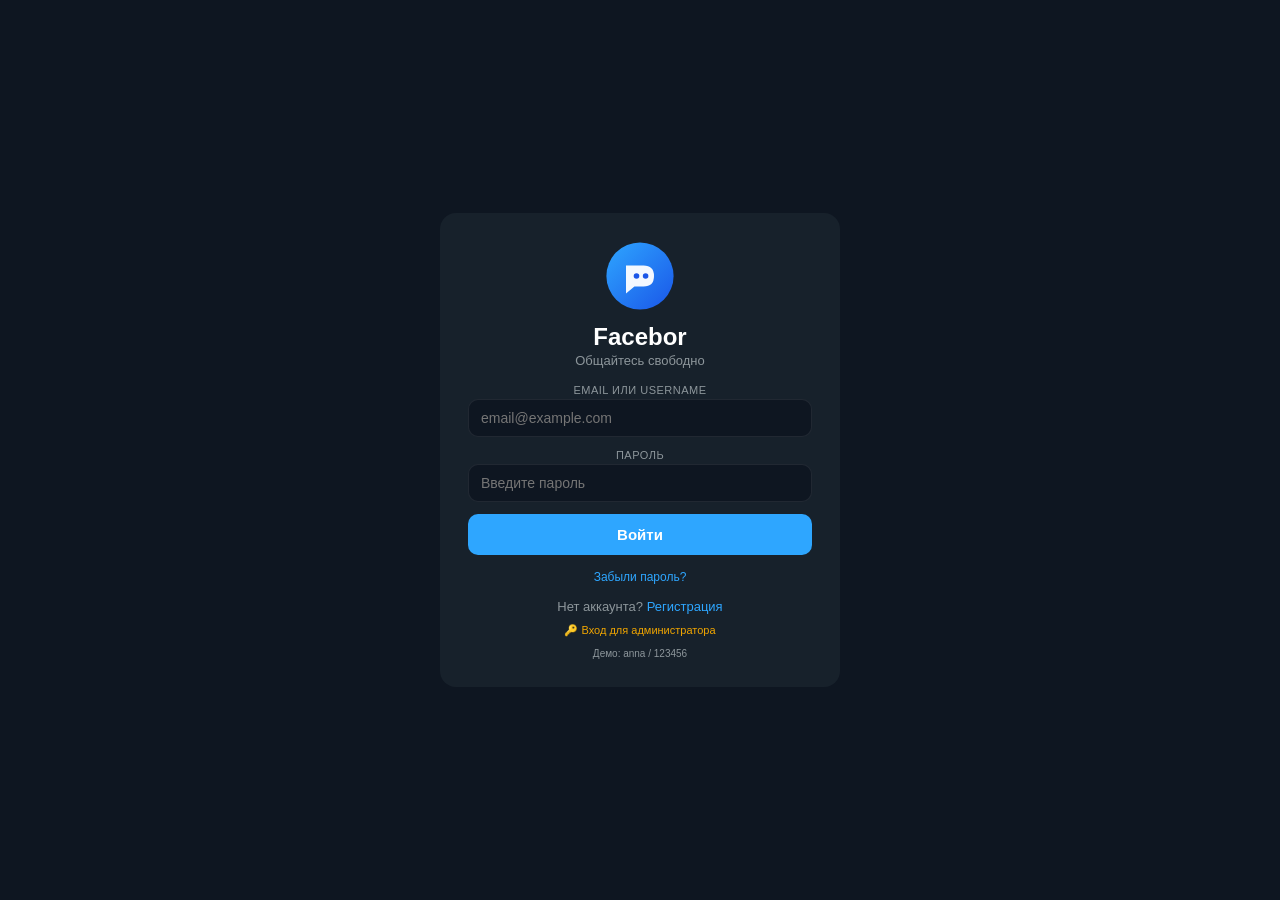
<file: index.html>
<!DOCTYPE html>
<html lang="ru">
<head>
    <meta charset="UTF-8">
    <meta name="viewport" content="width=device-width, initial-scale=1.0">
    <title>Facebor</title>
    <link rel="icon" href="data:image/svg+xml,<svg xmlns='http://www.w3.org/2000/svg' viewBox='0 0 100 100'><defs><linearGradient id='g' x1='0%25' y1='0%25' x2='100%25' y2='100%25'><stop offset='0%25' style='stop-color:%232ea6ff'/><stop offset='100%25' style='stop-color:%231a56e8'/></linearGradient></defs><circle cx='50' cy='50' r='48' fill='url(%23g)'/><path d='M30 35 L55 35 Q70 35 70 50 Q70 65 55 65 L42 65 L30 75 Z' fill='white' opacity='0.95'/><circle cx='45' cy='50' r='4' fill='%231a56e8'/><circle cx='58' cy='50' r='4' fill='%231a56e8'/></svg>">
    <style>
        :root{--b:#0e1621;--b2:#17212b;--b3:#242f3d;--a:#2ea6ff;--t:#fff;--t2:#8d969b;--g:#4caf50;--r:#e53935;--br:rgba(255,255,255,.08);--gold:#f0a500}
        *{margin:0;padding:0;box-sizing:border-box}
        body{font-family:-apple-system,BlinkMacSystemFont,'Segoe UI',Roboto,sans-serif;background:var(--b);color:var(--t);height:100vh;overflow:hidden}
        #app{height:100vh;display:flex}
        #loader{position:fixed;top:0;left:0;width:100%;height:100%;background:var(--b);z-index:9999;display:flex;flex-direction:column;align-items:center;justify-content:center;transition:opacity .2s;color:var(--t2)}
        #loader.hidden{opacity:0;pointer-events:none}
        #loader i{width:40px;height:40px;border:3px solid var(--b3);border-top-color:var(--a);border-radius:50%;animation:s .5s linear infinite;display:block}
        @keyframes s{to{transform:rotate(360deg)}}
        .sidebar{width:380px;min-width:380px;background:var(--b2);border-right:1px solid var(--br);display:flex;flex-direction:column;transition:transform .2s}
        .sb-h{padding:12px 16px;display:flex;align-items:center;justify-content:space-between;border-bottom:1px solid var(--br);height:56px}
        .sb-h span{font-size:19px;font-weight:600}
        .ib{width:36px;height:36px;border-radius:50%;border:0;background:0;color:var(--t2);font-size:17px;cursor:pointer;display:flex;align-items:center;justify-content:center;transition:background .1s}
        .ib:hover{background:var(--b3);color:var(--t)}
        .sw{padding:8px 12px}
        .sw input{width:100%;padding:9px 12px;background:var(--b);border:1px solid var(--br);border-radius:20px;color:var(--t);font-size:13px;outline:0}
        .sw input:focus{border-color:var(--a)}
        .cl{flex:1;overflow-y:auto}
        .ci{display:flex;align-items:center;padding:10px 12px;cursor:pointer;gap:10px;transition:background .1s}
        .ci:hover{background:var(--b3)}.ci.active{background:rgba(46,166,255,.12);border-left:3px solid var(--a)}
        .ca{width:46px;height:46px;border-radius:50%;background:linear-gradient(135deg,#2ea6ff,#1a73e8);display:flex;align-items:center;justify-content:center;font-weight:600;font-size:19px;flex-shrink:0;overflow:hidden}
        .ca img{width:100%;height:100%;object-fit:cover}
        .cin{flex:1;min-width:0}.cn{font-weight:500;font-size:14px}.clm{color:var(--t2);font-size:12px;white-space:nowrap;overflow:hidden;text-overflow:ellipsis}
        .ub{padding:8px 12px;background:var(--b);border-top:1px solid var(--br);display:flex;align-items:center;gap:8px;cursor:pointer}
        .ub:hover{background:var(--b3)}.ua{width:34px;height:34px;border-radius:50%;background:linear-gradient(135deg,#2ea6ff,#1a73e8);display:flex;align-items:center;justify-content:center;font-weight:600;font-size:15px;overflow:hidden}
        .ua img{width:100%;height:100%;object-fit:cover}.ui{flex:1}.un{font-weight:500;font-size:13px}.uu{color:var(--t2);font-size:11px}
        .mc{flex:1;display:flex;flex-direction:column;background:var(--b)}
        .ch{padding:10px 16px;background:var(--b2);border-bottom:1px solid var(--br);display:flex;align-items:center;gap:10px;height:56px}
        .bb{display:none;background:0;border:0;color:var(--t2);font-size:20px;cursor:pointer}.cinf{flex:1}.cnm{font-weight:600;font-size:15px}.cst{color:var(--g);font-size:12px}
        .ma{flex:1;overflow-y:auto;padding:12px;display:flex;flex-direction:column;gap:4px}
        .em{text-align:center;margin:auto;color:var(--t2)}.em i{font-size:64px;display:block;margin-bottom:8px}.em h3{font-size:18px;margin-bottom:4px;color:var(--t)}
        .msg{display:flex;max-width:70%;animation:m .15s ease}@keyframes m{from{opacity:0;transform:translateY(6px)}}
        .msg.sent{align-self:flex-end}.msg.rec{align-self:flex-start}
        .mb{padding:8px 12px;border-radius:14px;line-height:1.4;word-wrap:break-word;font-size:14px}
        .msg.sent .mb{background:var(--a);color:#fff;border-bottom-right-radius:3px}.msg.rec .mb{background:var(--b3);border-bottom-left-radius:3px}
        .mt{font-size:10px;opacity:.65;margin-top:2px;text-align:right}
        .ia{padding:8px 12px;background:var(--b2);border-top:1px solid var(--br);display:flex;align-items:center;gap:6px}
        .ia input{flex:1;padding:10px 14px;background:var(--b);border:1px solid var(--br);border-radius:22px;color:var(--t);font-size:14px;outline:0}
        .ia input:focus{border-color:var(--a)}.sb-btn{width:40px;height:40px;border-radius:50%;background:var(--a);border:0;color:#fff;font-size:18px;cursor:pointer}
        .modal{display:none;position:fixed;top:0;left:0;width:100%;height:100%;background:rgba(0,0,0,.5);z-index:1000;justify-content:center;align-items:center;backdrop-filter:blur(2px)}
        .modal.on{display:flex}.mbox{background:var(--b2);border-radius:14px;padding:22px;width:92%;max-width:500px;animation:mi .2s ease;max-height:90vh;overflow-y:auto}
        @keyframes mi{from{opacity:0;transform:scale(.95) translateY(10px)}}
        .mbox h2{font-size:18px;margin-bottom:16px;display:flex;justify-content:space-between;align-items:center}
        .mbox h2 button{background:0;border:0;color:var(--t2);font-size:22px;cursor:pointer}
        .fg{margin-bottom:12px}.fg label{display:block;color:var(--t2);font-size:11px;margin-bottom:3px;text-transform:uppercase;letter-spacing:.5px}
        .fg input,.fg textarea{width:100%;padding:10px 12px;background:var(--b);border:1px solid var(--br);border-radius:10px;color:var(--t);font-size:14px;outline:0;resize:vertical}
        .fg input:focus,.fg textarea:focus{border-color:var(--a)}
        .btn{width:100%;padding:12px;border:0;border-radius:10px;font-size:15px;font-weight:600;cursor:pointer;margin-bottom:6px}
        .btn-a{background:var(--a);color:#fff}.btn-o{background:0;color:var(--a);border:2px solid var(--a)}.btn-r{background:0;color:var(--r);border:2px solid var(--r)}.btn-gold{background:var(--gold);color:#000}
        .err{color:var(--r);font-size:12px;margin-top:4px;display:none}.ok{color:var(--g);font-size:12px;margin-top:4px;display:none}
        .swt{text-align:center;margin-top:14px;color:var(--t2);font-size:13px}.swt a{color:var(--a);cursor:pointer}
        .si{display:flex;align-items:center;justify-content:space-between;padding:14px 0;border-bottom:1px solid var(--br);cursor:pointer}
        .si-left{display:flex;align-items:center;gap:10px}.si-icon{font-size:20px;width:30px;text-align:center}.si-text{font-size:14px}.si-sub{color:var(--t2);font-size:12px}.si-arrow{color:var(--t2)}
        .av-up{width:80px;height:80px;border-radius:50%;background:var(--b3);display:flex;align-items:center;justify-content:center;margin:0 auto 16px;cursor:pointer;overflow:hidden;position:relative;font-size:36px;font-weight:600}
        .av-up img{width:100%;height:100%;object-fit:cover;position:absolute;top:0;left:0}.av-up input{display:none}
        .admin-table{width:100%;border-collapse:collapse;font-size:12px;margin:8px 0}
        .admin-table th,.admin-table td{padding:6px 4px;text-align:left;border-bottom:1px solid var(--br)}
        .admin-table th{color:var(--t2);font-size:10px;text-transform:uppercase}
        .admin-badge{background:var(--gold);color:#000;padding:2px 8px;border-radius:10px;font-size:10px;font-weight:700}
        ::-webkit-scrollbar{width:4px}::-webkit-scrollbar-thumb{background:var(--b3);border-radius:8px}
        @media(max-width:768px){.sidebar{position:fixed;left:0;top:0;height:100%;z-index:50;transform:translateX(-100%)}.sidebar.open{transform:translateX(0)}.bb{display:block}.mc{width:100%}}
    </style>
</head>
<body>
    <div id="loader"><i></i><p style="margin-top:12px">Facebor</p></div>
    <div id="app"></div>
    <script>
        'use strict';
        const ADMIN_KEY='facebor_admin_2026';
        let D={users:[],chats:[],messages:{},cu:null,ac:null,isAdmin:!1};
        const L=localStorage;
        function load(){const d=L.getItem('fb_fast');if(d)try{D=JSON.parse(d)}catch(e){}if(!D.users.length){D.users=[{id:1,name:'Анна',username:'anna',email:'anna@facebor.com',phone:'+79001234567',password:'123456',online:!0,avatar:'',bio:'Привет!',role:'user'},{id:2,name:'Петр',username:'petr',email:'petr@facebor.com',phone:'+79007654321',password:'123456',online:!1,avatar:'',bio:'',role:'user'},{id:3,name:'Мария',username:'maria',email:'maria@facebor.com',phone:'+79005551234',password:'123456',online:!0,avatar:'',bio:'Люблю общаться',role:'user'}];save()}}
        function save(){L.setItem('fb_fast',JSON.stringify(D))}
        function ft(t){const d=new Date(t),n=new Date();if(d.toDateString()===n.toDateString())return d.toLocaleTimeString('ru',{hour:'2-digit',minute:'2-digit'});return d.toLocaleDateString('ru',{day:'numeric',month:'short'})}
        function esc(s){const d=document.createElement('div');d.textContent=s;return d.innerHTML}
        function getAv(u,s){if(u&&u.avatar)return'<img src="'+u.avatar+'" style="width:100%;height:100%;object-fit:cover;border-radius:50%">';return u?u.name[0].toUpperCase():'?'}
        function render(){document.getElementById('loader').classList.add('hidden');const a=document.getElementById('app');D.cu?renderApp(a):renderAuth(a)}

        function renderAuth(a){a.innerHTML='<div style="display:flex;align-items:center;justify-content:center;width:100%;height:100vh;background:var(--b);overflow-y:auto"><div style="background:var(--b2);border-radius:16px;padding:28px;width:92%;max-width:400px;text-align:center;margin:16px"><svg width="70" height="70" viewBox="0 0 100 100" xmlns="http://www.w3.org/2000/svg" style="margin-bottom:8px"><defs><linearGradient id="logoG" x1="0%" y1="0%" x2="100%" y2="100%"><stop offset="0%" style="stop-color:#2ea6ff"/><stop offset="100%" style="stop-color:#1a56e8"/></linearGradient></defs><circle cx="50" cy="50" r="48" fill="url(#logoG)"/><path d="M30 35 L55 35 Q70 35 70 50 Q70 65 55 65 L42 65 L30 75 Z" fill="white" opacity="0.95"/><circle cx="45" cy="50" r="4" fill="#1a56e8"/><circle cx="58" cy="50" r="4" fill="#1a56e8"/></svg><h1 style="font-size:24px;margin-bottom:2px">Facebor</h1><p style="color:var(--t2);margin-bottom:16px;font-size:13px">Общайтесь свободно</p><div id="lb"><div class="fg"><label>Email или Username</label><input id="lu" placeholder="email@example.com"></div><div class="fg"><label>Пароль</label><input id="lp" type="password" placeholder="Введите пароль"></div><div class="err" id="le"></div><button class="btn btn-a" onclick="login()">Войти</button><p style="margin:6px 0"><a onclick="fpModal()" style="color:var(--a);cursor:pointer;font-size:12px">Забыли пароль?</a></p><p class="swt">Нет аккаунта? <a onclick="ta()">Регистрация</a></p><p style="margin:6px 0"><a onclick="adminLoginModal()" style="color:var(--gold);cursor:pointer;font-size:11px">🔑 Вход для администратора</a></p><p style="color:var(--t2);font-size:10px;margin-top:10px">Демо: anna / 123456</p></div><div id="rb" style="display:none"><div class="fg"><label>Имя</label><input id="rn" placeholder="Ваше имя"></div><div class="fg"><label>Username</label><input id="ru" placeholder="Придумайте username"></div><div class="fg"><label>Email</label><input id="re" type="email" placeholder="your@gmail.com"></div><div class="fg"><label>Номер телефона</label><input id="rph" type="tel" placeholder="+79001234567"></div><div class="fg"><label>Пароль</label><input id="rp" type="password" placeholder="Минимум 6 символов"></div><div class="err" id="rerr"></div><button class="btn btn-a" onclick="register()">Создать аккаунт</button><p class="swt">Есть аккаунт? <a onclick="ta()">Войти</a></p></div></div></div>'}
        function ta(){const l=document.getElementById('lb'),r=document.getElementById('rb');l.style.display=l.style.display==='none'?'block':'none';r.style.display=r.style.display==='none'?'block':'none'}
        function login(){const u=document.getElementById('lu').value.trim().toLowerCase(),p=document.getElementById('lp').value,e=document.getElementById('le');e.style.display='none';const user=D.users.find(x=>(x.username===u||x.email===u)&&x.password===p);if(user){D.cu=user;D.isAdmin=user.role==='admin';save();render()}else{e.textContent='Неверный логин или пароль';e.style.display='block'}}
        function register(){const n=document.getElementById('rn').value.trim(),u=document.getElementById('ru').value.trim().toLowerCase(),em=document.getElementById('re').value.trim().toLowerCase(),ph=document.getElementById('rph').value.trim(),p=document.getElementById('rp').value,e=document.getElementById('rerr');e.style.display='none';if(!n||!u||!em||!p){e.textContent='Заполните обязательные поля';e.style.display='block';return}if(u.length<3){e.textContent='Username минимум 3 символа';e.style.display='block';return}if(!em.includes('@')||!em.includes('.')){e.textContent='Некорректный email';e.style.display='block';return}if(p.length<6){e.textContent='Пароль минимум 6 символов';e.style.display='block';return}if(D.users.find(x=>x.username===u)){e.textContent='Username занят';e.style.display='block';return}if(D.users.find(x=>x.email===em)){e.textContent='Email занят';e.style.display='block';return}const user={id:Date.now(),name:n,username:u,email:em,phone:ph||'',password:p,online:!0,avatar:'',bio:'',role:'user'};D.users.push(user);D.cu=user;save();render()}
        function fpModal(){const m=document.createElement('div');m.className='modal on';m.id='fpm';m.innerHTML='<div class="mbox"><h2>Восстановление <button onclick="cm(\'fpm\')">✕</button></h2><div class="fg"><label>Email или телефон</label><input id="fpe" placeholder="email или +7900..."></div><div class="err" id="fperr"></div><div class="ok" id="fpok"></div><button class="btn btn-a" onclick="rpReset()">Восстановить</button></div>';document.body.appendChild(m);m.onclick=e=>{if(e.target===m)cm('fpm')}}
        function rpReset(){const q=document.getElementById('fpe').value.trim().toLowerCase(),err=document.getElementById('fperr'),ok=document.getElementById('fpok');err.style.display='none';ok.style.display='none';const user=D.users.find(x=>x.email===q||x.phone===q);if(!user){err.textContent='Не найдено';err.style.display='block';return}ok.innerHTML='✅ Пароль: <b>'+user.password+'</b>';ok.style.display='block'}
        function adminLoginModal(){const m=document.createElement('div');m.className='modal on';m.id='alm';m.innerHTML='<div class="mbox"><h2>🔑 Админ-вход <button onclick="cm(\'alm\')">✕</button></h2><p style="color:var(--t2);font-size:12px;margin-bottom:12px">Введите секретный ключ администратора</p><div class="fg"><label>Admin Key</label><input id="admKey" type="password" placeholder="Введите ключ"></div><div class="err" id="admerr"></div><button class="btn btn-gold" onclick="adminLogin()">Войти как админ</button></div>';document.body.appendChild(m);m.onclick=e=>{if(e.target===m)cm('alm')}}
        function adminLogin(){const k=document.getElementById('admKey').value;if(k===ADMIN_KEY){const adm=D.users.find(x=>x.role==='admin');if(adm){D.cu=adm;D.isAdmin=!0;save();cm('alm');render()}else{const newAdm={id:Date.now(),name:'Администратор',username:'admin',email:'admin@facebor.com',phone:'',password:'admin123',online:!0,avatar:'',bio:'Администратор системы',role:'admin'};D.users.push(newAdm);D.cu=newAdm;D.isAdmin=!0;save();cm('alm');render()}}else{document.getElementById('admerr').textContent='Неверный ключ';document.getElementById('admerr').style.display='block'}}
        function renderApp(a){a.innerHTML='<div class="sidebar" id="sb"><div class="sb-h"><span>Facebor</span><div style="display:flex;gap:4px">'+adminBtns()+'<button class="ib" onclick="ncModal()">✏️</button><button class="ib" onclick="showSettings()">⚙️</button><button class="ib" onclick="logout()">🚪</button></div></div><div class="sw"><input type="text" placeholder="🔍 Поиск" oninput="fc(this.value)"></div><div class="cl" id="cl"></div><div class="ub" onclick="showProfile()"><div class="ua" id="ubAv">'+getAv(D.cu,'34px')+'</div><div class="ui"><div class="un">'+D.cu.name+(D.isAdmin?' <span class="admin-badge">ADMIN</span>':'')+'</div><div class="uu">@'+D.cu.username+'</div></div></div></div><div class="mc" id="mc">'+rm()+'</div>';uc();bi()}
        function adminBtns(){return D.isAdmin?'<button class="ib" onclick="adminPanel()" style="color:var(--gold)">🛡️</button>':''}
        function adminPanel(){const m=document.createElement('div');m.className='modal on';m.id='admp';m.innerHTML='<div class="mbox" style="max-width:600px"><h2>🛡️ Админ-панель <button onclick="cm(\'admp\')">✕</button></h2><div style="margin-bottom:16px"><button class="btn btn-gold" onclick="showAllUsers()">👥 Все пользователи ('+D.users.length+')</button><button class="btn btn-gold" onclick="showAllMessages()">💬 Все сообщения</button><button class="btn btn-gold" onclick="addDemoUsers()">➕ Добавить демо-пользователей</button><button class="btn btn-r" onclick="clearAllData()">🗑️ Очистить всё</button></div><div id="adminContent" style="font-size:13px"></div></div>';document.body.appendChild(m);m.onclick=e=>{if(e.target===m)cm('admp')}}
        function showAllUsers(){const c=document.getElementById('adminContent');c.innerHTML='<h4 style="margin-bottom:8px">👥 Пользователи</h4><table class="admin-table"><tr><th>ID</th><th>Аватар</th><th>Имя</th><th>Username</th><th>Email</th><th>Телефон</th><th>Пароль</th><th>Роль</th><th>Действия</th></tr>'+D.users.map(u=>'<tr><td>'+u.id+'</td><td>'+getAv(u,'24px')+'</td><td>'+u.name+'</td><td>@'+u.username+'</td><td>'+u.email+'</td><td>'+(u.phone||'-')+'</td><td>'+u.password+'</td><td>'+u.role+'</td><td><button class="btn btn-r" style="padding:4px 8px;font-size:10px" onclick="delUser('+u.id+')">Удалить</button></td></tr>').join('')+'</table>'}
        function showAllMessages(){const c=document.getElementById('adminContent');let all='<h4 style="margin-bottom:8px">💬 Все сообщения</h4>';Object.keys(D.messages).forEach(chatId=>{const ms=D.messages[chatId];if(ms.length){const chat=D.chats.find(x=>x.id===parseInt(chatId));if(chat){const u1=D.users.find(x=>x.id===chat.participants[0]);const u2=D.users.find(x=>x.id===chat.participants[1]);all+='<p style="color:var(--a);margin-top:8px">'+u1.name+' ↔ '+u2.name+'</p>';ms.forEach(m=>{const s=D.users.find(x=>x.id===m.senderId);all+='<p style="font-size:11px;color:var(--t2)"><b>'+(s?s.name:'?')+'</b>: '+m.text+'</p>'})}}});c.innerHTML=all||'<p>Нет сообщений</p>'}
        function addDemoUsers(){const demos=[{id:Date.now()+1,name:'Дмитрий',username:'dmitry',email:'dmitry@facebor.com',phone:'+79001112233',password:'123456',online:!0,avatar:'',bio:'',role:'user'},{id:Date.now()+2,name:'Елена',username:'elena',email:'elena@facebor.com',phone:'+79004445566',password:'123456',online:!0,avatar:'',bio:'',role:'user'}];demos.forEach(u=>{if(!D.users.find(x=>x.username===u.username))D.users.push(u)});save();showAllUsers();alert('Добавлено 2 демо-пользователя!')}
        function delUser(id){if(confirm('Удалить пользователя #'+id+'?')){D.users=D.users.filter(x=>x.id!==id);D.chats=D.chats.filter(c=>!c.participants.includes(id));Object.keys(D.messages).forEach(k=>{if(D.chats.find(c=>c.id===parseInt(k))){}else delete D.messages[k]});save();showAllUsers()}}
        function clearAllData(){if(confirm('Удалить ВСЕ данные?')){D.users=[];D.chats=[];D.messages={};D.cu=null;D.ac=null;save();render()}}
        function rm(){if(!D.ac)return'<div class="ch"><div class="cinf"><div class="cnm">Facebor</div><div class="cst">Выберите чат</div></div></div><div class="ma"><div class="em"><i>💬</i><h3>Добро пожаловать!</h3><p>Выберите чат</p></div></div>';const c=D.chats.find(x=>x.id===D.ac);if(!c)return'';const oId=c.participants.find(id=>id!==D.cu.id);const o=D.users.find(u=>u.id===oId);const ms=D.messages[D.ac]||[];return'<div class="ch"><button class="bb" onclick="cc()">←</button><div class="ca" style="width:38px;height:38px;font-size:16px">'+getAv(o,'38px')+'</div><div class="cinf"><div class="cnm">'+o.name+'</div><div class="cst">'+(o.online?'● online':'○ был недавно')+'</div></div></div><div class="ma" id="mc2">'+ms.map(m=>{const s=m.senderId===D.cu.id;return'<div class="msg '+(s?'sent':'rec')+'"><div class="mb">'+esc(m.text)+'<div class="mt">'+ft(m.time)+'</div></div></div>'}).join('')+'</div><div class="ia"><input type="text" id="mi" placeholder="Сообщение..."><button class="sb-btn" onclick="sm()">➤</button></div>'}
        function uc(){const l=document.getElementById('cl');if(!l)return;const chats=D.chats.filter(x=>x.participants.includes(D.cu.id));l.innerHTML=chats.map(c=>{const oId=c.participants.find(id=>id!==D.cu.id);const o=D.users.find(u=>u.id===oId);const ms=D.messages[c.id]||[],last=ms[ms.length-1];return'<div class="ci'+(D.ac===c.id?' active':'')+'" onclick="oc('+c.id+')"><div class="ca" style="font-size:16px">'+getAv(o,'46px')+'</div><div class="cin"><div class="cn">'+o.name+'</div><div class="clm">'+(last?last.text:'Нет сообщений')+'</div></div></div>'}).join('')}
        function oc(id){D.ac=id;document.getElementById('mc').innerHTML=rm();uc();sd();bi();if(window.innerWidth<=768)document.getElementById('sb').classList.remove('open')}
        function cc(){D.ac=null;document.getElementById('mc').innerHTML=rm();uc()}
        function sm(){const inp=document.getElementById('mi');if(!inp||!D.ac)return;const t=inp.value.trim();if(!t)return;if(!D.messages[D.ac])D.messages[D.ac]=[];D.messages[D.ac].push({senderId:D.cu.id,text:t,time:new Date().toISOString()});save();inp.value='';document.getElementById('mc').innerHTML=rm();sd();bi();uc()}
        function sd(){setTimeout(()=>{const c=document.getElementById('mc2');if(c)c.scrollTop=c.scrollHeight},50)}
        function bi(){const inp=document.getElementById('mi');if(inp){inp.focus();inp.onkeypress=e=>{if(e.key==='Enter')sm()}}}
        function fc(q){document.querySelectorAll('.ci').forEach(i=>{i.style.display=i.querySelector('.cn').textContent.toLowerCase().includes(q.toLowerCase())?'flex':'none'})}
        function ncModal(){const m=document.createElement('div');m.className='modal on';m.id='ncm';m.innerHTML='<div class="mbox"><h2>Новый чат <button onclick="cm(\'ncm\')">✕</button></h2><div class="fg"><label>Username, Email или Телефон</label><input id="ncu" placeholder="username, email или +7900..."></div><div class="err" id="nce"></div><button class="btn btn-a" onclick="sc()">Начать чат</button></div>';document.body.appendChild(m);m.onclick=e=>{if(e.target===m)cm('ncm')}}
        function sc(){const q=document.getElementById('ncu').value.trim().toLowerCase(),o=D.users.find(x=>x.username===q||x.email===q||x.phone===q),e=document.getElementById('nce');if(!o){e.textContent='Пользователь не найден';e.style.display='block';return}if(o.id===D.cu.id){e.textContent='Это ваш аккаунт';e.style.display='block';return}const ex=D.chats.find(c=>c.participants.includes(D.cu.id)&&c.participants.includes(o.id));if(ex){oc(ex.id);cm('ncm');return}const nc={id:Date.now(),participants:[D.cu.id,o.id]};D.chats.push(nc);D.messages[nc.id]=[];save();oc(nc.id);cm('ncm')}
        function cm(id){const m=document.getElementById(id);if(m)m.remove()}
        function logout(){D.cu=null;D.ac=null;D.isAdmin=!1;save();render()}
        function showProfile(){const m=document.createElement('div');m.className='modal on';m.id='prm';const u=D.cu;m.innerHTML='<div class="mbox"><h2>Профиль <button onclick="cm(\'prm\')">✕</button></h2><div class="av-up" onclick="document.getElementById(\'avIn\').click()">'+(u.avatar?'<img src="'+u.avatar+'">':u.name[0].toUpperCase())+'<input type="file" id="avIn" accept="image/*" onchange="upAv(event)"></div><p style="text-align:center;color:var(--a);font-size:12px;margin-bottom:16px">Нажмите, чтобы изменить аватар</p><div class="fg"><label>Имя</label><input value="'+u.name+'" readonly></div><div class="fg"><label>Username</label><input value="@'+u.username+'" readonly></div><div class="fg"><label>Email</label><input value="'+u.email+'" readonly></div><div class="fg"><label>Телефон</label><input value="'+(u.phone||'Не указан')+'" readonly></div><div class="fg"><label>О себе</label><input value="'+(u.bio||'')+'" readonly></div><button class="btn btn-o" onclick="cm(\'prm\');showSettings()">⚙️ Редактировать</button></div>';document.body.appendChild(m);m.onclick=e=>{if(e.target===m)cm('prm')}}
        function upAv(e){const f=e.target.files[0];if(!f)return;const r=new FileReader();r.onload=function(ev){D.cu.avatar=ev.target.result;save();const el=document.getElementById('prm');if(el)el.querySelector('.av-up').innerHTML='<img src="'+ev.target.result+'"><input type="file" id="avIn" accept="image/*" onchange="upAv(event)">';const ub=document.getElementById('ubAv');if(ub)ub.innerHTML=getAv(D.cu,'34px');uc()};r.readAsDataURL(f)}
        function showSettings(){const m=document.createElement('div');m.className='modal on';m.id='stm';const u=D.cu;m.innerHTML='<div class="mbox"><h2>⚙️ Настройки <button onclick="cm(\'stm\')">✕</button></h2><div class="si" onclick="cm(\'stm\');editProfile()"><div class="si-left"><div class="si-icon">👤</div><div><div class="si-text">Редактировать профиль</div><div class="si-sub">Имя, фото, описание</div></div></div><div class="si-arrow">›</div></div><div class="si" onclick="cm(\'stm\');changePhone()"><div class="si-left"><div class="si-icon">📱</div><div><div class="si-text">Номер телефона</div><div class="si-sub">'+(u.phone||'Не указан')+'</div></div></div><div class="si-arrow">›</div></div><div class="si" onclick="cm(\'stm\');changePass()"><div class="si-left"><div class="si-icon">🔒</div><div><div class="si-text">Сменить пароль</div><div class="si-sub">Безопасность</div></div></div><div class="si-arrow">›</div></div><div class="si" onclick="cm(\'stm\');changeEmail()"><div class="si-left"><div class="si-icon">📧</div><div><div class="si-text">Email</div><div class="si-sub">'+u.email+'</div></div></div><div class="si-arrow">›</div></div><div class="si" onclick="deleteAcc()"><div class="si-left"><div class="si-icon" style="color:var(--r)">⚠️</div><div style="color:var(--r)"><div class="si-text" style="color:var(--r)">Удалить аккаунт</div><div class="si-sub">Необратимо</div></div></div><div class="si-arrow" style="color:var(--r)">›</div></div></div>';document.body.appendChild(m);m.onclick=e=>{if(e.target===m)cm('stm')}}
        function editProfile(){const m=document.createElement('div');m.className='modal on';m.id='epm';const u=D.cu;m.innerHTML='<div class="mbox"><h2>Редактировать <button onclick="cm(\'epm\')">✕</button></h2><div class="av-up" onclick="document.getElementById(\'epAv\').click()">'+(u.avatar?'<img src="'+u.avatar+'">':u.name[0].toUpperCase())+'<input type="file" id="epAv" accept="image/*"></div><div class="fg"><label>Имя</label><input id="epName" value="'+u.name+'"></div><div class="fg"><label>О себе</label><input id="epBio" value="'+(u.bio||'')+'"></div><div class="err" id="eperr"></div><button class="btn btn-a" onclick="saveProf()">Сохранить</button></div>';document.body.appendChild(m);m.onclick=e=>{if(e.target===m)cm('epm')}}
        function saveProf(){const n=document.getElementById('epName').value.trim();const b=document.getElementById('epBio').value.trim();if(!n){document.getElementById('eperr').textContent='Имя обязательно';document.getElementById('eperr').style.display='block';return}D.cu.name=n;D.cu.bio=b;const f=document.getElementById('epAv');if(f&&f.files[0]){const r=new FileReader();r.onload=function(ev){D.cu.avatar=ev.target.result;save();cm('epm');render()};r.readAsDataURL(f.files[0])}else{save();cm('epm');render()}}
        function changePhone(){const m=document.createElement('div');m.className='modal on';m.id='phm';m.innerHTML='<div class="mbox"><h2>Телефон <button onclick="cm(\'phm\')">✕</button></h2><div class="fg"><label>Номер</label><input id="phNum" value="'+(D.cu.phone||'')+'" placeholder="+79001234567"></div><button class="btn btn-a" onclick="savePh()">Сохранить</button></div>';document.body.appendChild(m);m.onclick=e=>{if(e.target===m)cm('phm')}}
        function savePh(){const p=document.getElementById('phNum').value.trim();D.cu.phone=p;save();cm('phm');render()}
        function changePass(){const m=document.createElement('div');m.className='modal on';m.id='cpm';m.innerHTML='<div class="mbox"><h2>Смена пароля <button onclick="cm(\'cpm\')">✕</button></h2><div class="fg"><label>Старый пароль</label><input id="cpOld" type="password"></div><div class="fg"><label>Новый пароль</label><input id="cpNew" type="password"></div><div class="err" id="cperr"></div><button class="btn btn-a" onclick="savePass()">Сохранить</button></div>';document.body.appendChild(m);m.onclick=e=>{if(e.target===m)cm('cpm')}}
        function savePass(){const o=document.getElementById('cpOld').value;const n=document.getElementById('cpNew').value;const e=document.getElementById('cperr');if(o!==D.cu.password){e.textContent='Неверный старый пароль';e.style.display='block';return}if(n.length<6){e.textContent='Минимум 6 символов';e.style.display='block';return}D.cu.password=n;save();cm('cpm');alert('Пароль изменён!')}
        function changeEmail(){const m=document.createElement('div');m.className='modal on';m.id='cem';m.innerHTML='<div class="mbox"><h2>Email <button onclick="cm(\'cem\')">✕</button></h2><div class="fg"><label>Новый Email</label><input id="cemail" value="'+D.cu.email+'"></div><div class="err" id="ceerr"></div><button class="btn btn-a" onclick="saveEm()">Сохранить</button></div>';document.body.appendChild(m);m.onclick=e=>{if(e.target===m)cm('cem')}}
        function saveEm(){const em=document.getElementById('cemail').value.trim();if(!em.includes('@')){document.getElementById('ceerr').textContent='Некорректный email';document.getElementById('ceerr').style.display='block';return}D.cu.email=em;save();cm('cem');render()}
        function deleteAcc(){if(confirm('Удалить аккаунт навсегда?')){D.users=D.users.filter(x=>x.id!==D.cu.id);D.cu=null;D.ac=null;save();render()}}

        load();requestAnimationFrame(()=>{render()});
    </script>
</body>
</html>
</file>
